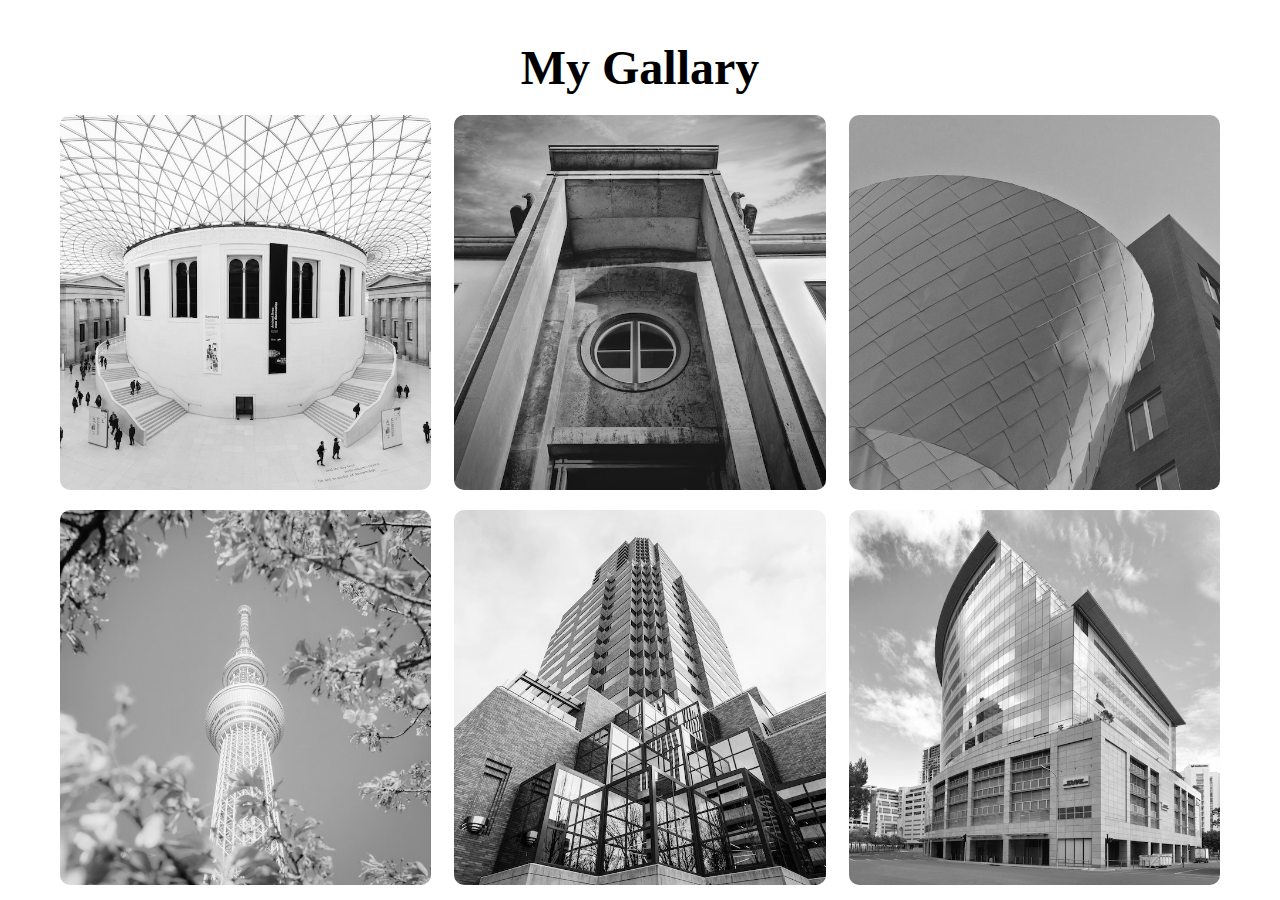
<file: Image gallary's/Flex Image gallary/index.html>
<!DOCTYPE html>
<html lang="en">
<head>
    <meta charset="UTF-8">
    <meta http-equiv="X-UA-Compatible" content="IE=edge">
    <meta name="viewport" content="width=device-width, initial-scale=1.0">
    <title>Image Gallary</title>
    <link rel="stylesheet" href="styels.css">
</head>
<body>
    <div id="wrapper">
        <div class="container">
            <h1>My Gallary</h1>
            <div class="gallary">
                <figure class="card">
                    <img src="image1.jpg" alt="img1">
                    <figcaption>Image1</figcaption>

                </figure>

                <figure class="card">
                    <img src="image2.jpeg" alt="img2">
                    <figcaption>Image2</figcaption>

                </figure>

                <figure class="card">
                    <img src="image3.jpeg" alt="img3">
                    <figcaption>Image3</figcaption>

                </figure>

                <figure class="card">
                    <img src="image4.jpeg" alt="img4">
                    <figcaption>Image4</figcaption>

                </figure>

                <figure class="card">
                    <img src="image5.jpeg" alt="img5">
                    <figcaption>Image5</figcaption>

                </figure>

                <figure class="card">
                    <img src="image6.jpeg" alt="img6">
                    <figcaption>Image6</figcaption>

                </figure>

                <figure class="card">
                    <img src="image7.jpeg" alt="img7">
                    <figcaption>Image7</figcaption>

                </figure>

                <figure class="card">
                    <img src="image8.jpeg" alt="img8">
                    <figcaption>Image8</figcaption>

                </figure>

                <figure class="card">
                    <img src="image9.jpeg" alt="img9">
                    <figcaption>Image9</figcaption>

                </figure>

            </div>
        </div>
    </div>
    
</body>
</html>
</file>
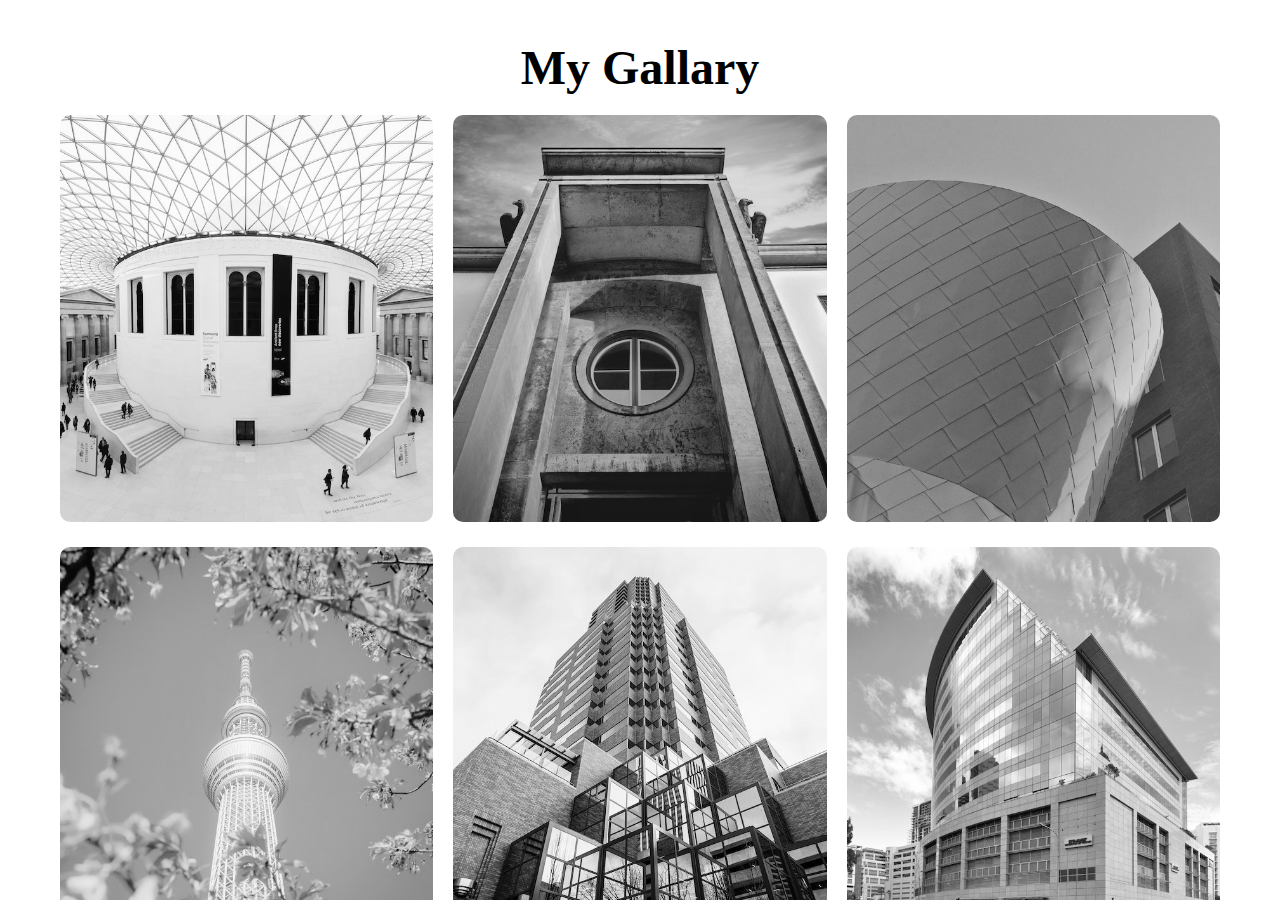
<file: Image gallary's/grid Image gallary/index.html>
<!DOCTYPE html>
<html lang="en">
<head>
    <meta charset="UTF-8">
    <meta http-equiv="X-UA-Compatible" content="IE=edge">
    <meta name="viewport" content="width=device-width, initial-scale=1.0">
    <title>Image Gallary</title>
    <link rel="stylesheet" href="styelsheet.css">
</head>
<body>
    <div id="wrapper">
        <div class="container">
            <h1>My Gallary</h1>
            <div class="gallary">
                <figure class="card">
                    <img src="image1.jpg" class="img1">
                    <figcaption>Image1</figcaption>

                </figure>

                <figure class="card">
                    <img src="image2.jpeg" class="img2">
                    <figcaption>Image2</figcaption>

                </figure>

                <figure class="card">
                    <img src="image3.jpeg" class="img3">
                    <figcaption>Image3</figcaption>

                </figure>

                <figure class="card">
                    <img src="image4.jpeg" class="img4">
                    <figcaption>Image4</figcaption>

                </figure>

                <figure class="card">
                    <img src="image5.jpeg" class="img5">
                    <figcaption>Image5</figcaption>

                </figure>

                <figure class="card">
                    <img src="image6.jpeg" class="img6">
                    <figcaption>Image6</figcaption>

                </figure>

                <figure class="card">
                    <img src="image7.jpeg" class="img7">
                    <figcaption>Image7</figcaption>

                </figure>

                <figure class="card">
                    <img src="image8.jpeg" class="img8">
                    <figcaption>Image8</figcaption>

                </figure>

                <figure class="card">
                    <img src="image9.jpeg" class="img9">
                    <figcaption>Image9</figcaption>

                </figure>

            </div>
        </div>
    </div>
    
</body>
</html>
</file>
<file: Image gallary's/Flex Image gallary/styels.css>
*{
    margin: 0;
    padding: 0;
    box-sizing: border-box;
}
:root{
    --my-color1:#333;
}

#wrapper{
    height: 100vh;
    width: 100vw;
    overflow-x: hidden;
    overflow-y: auto;
}

.container{
    height: 100%;
    max-width: 1200px;
    margin: 0 auto;
    padding: 20px;
}

.container h1{
    margin: 20px auto;
    text-align: center;
    margin-bottom: 20px;
    font-size: 3rem;
}

.gallary{
    display: flex;
    flex-wrap: wrap;
    justify-content:space-between ;
}

.card{
    width: 32%;
    position: relative;
    margin-bottom: 20px;
    border-radius: 10px;
    overflow: hidden;
    cursor: pointer;
}

.card img{
    width: 100%;
    height: 100%;
    filter:grayscale(1) ;
    box-shadow: 0 0 20px var(--my-color1);
    object-fit: cover;
}

.card:hover{
    transform: scale(1.03);
    filter:drop-shadow(0 0 10px #333);
    transition: 0.3s;
}

.card img:hover{
    filter: grayscale(0);
    /* transition: 3s; */
}

.card figcaption{
    position: absolute ;
    bottom: 0;
    left: 0;
    padding: 25px;
    width: 100%;
    height: 20%;
    font-size: 16px;
    font-weight: 500;
    color: #fff;
    opacity: 0;
    border-radius: 0 0 10px 10px;
    background: linear-gradient(0deg, rgba(0, 0 , 0 ,0.5)0%, rgba(255, 255, 255, 0) 100%) ;
    transition: 0.3s;
}

.card:hover figcaption{
    opacity: 1;
    transform: scale(1.03);
}
</file>
<file: Image gallary's/grid Image gallary/styelsheet.css>
*{
    margin: 0;
    padding: 0;
    box-sizing: border-box;
}
:root{
    --my-color1:#333;
}

#wrapper{
    height: 100vh;
    width: 100vw;
    overflow-x: hidden;
    overflow-y: auto;
}

.container{
    height: 100%;
    max-width: 1200px;
    margin: 0 auto;
    padding: 20px;
}

.container h1{
    margin: 20px auto;
    text-align: center;
    margin-bottom: 20px;
    font-size: 3rem;
}

.gallary{
  display: grid;
  grid-template-columns: repeat(3, 1fr);
  grid-template-rows: repeat(3, 1fr);
  width: 100%;
  height: 150%;
  grid-gap: 20px;
  grid-row-gap: 5px;
  justify-content: center;
  align-content: center;
}

.card{
    object-fit: cover;
     position: relative;
    margin-bottom: 20px;
    border-radius: 10px;
    overflow: hidden;
    cursor: pointer;
}

.card img{
    width: 100%;
    height: 100%;
    filter:grayscale(1) ;
    box-shadow: 0 0 20px var(--my-color1);
    object-fit: cover;
}

.card:hover{
    transform: scale(1.03);
    filter:drop-shadow(0 0 10px #333);
    transition: 0.3s;
}

.card img:hover{
    filter: grayscale(0);
}

.card figcaption{
    position: absolute ;
    bottom: 0;
    left: 0;
    padding: 25px;
    width: 100%;
    height: 20%;
    font-size: 16px;
    font-weight: 500;
    color: #fff;
    opacity: 0;
    border-radius: 0 0 10px 10px;
    background: linear-gradient(0deg, rgba(0, 0 , 0 ,0.5)0%, rgba(255, 255, 255, 0) 100%) ;
    transition: 0.3s;
}

.card:hover figcaption{
    opacity: 1;
    transform: scale(1.03);
}
</file>
